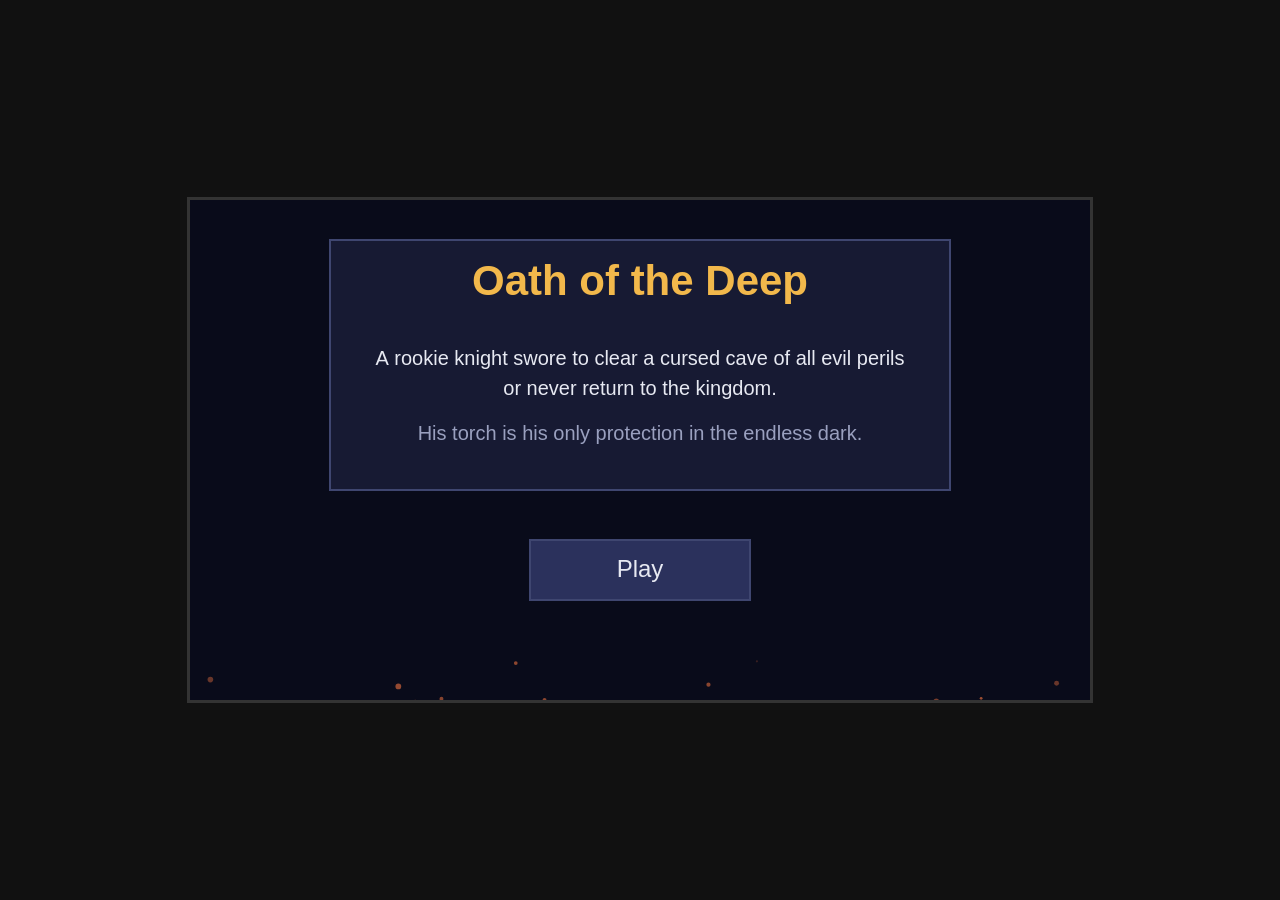
<file: index.html>
<!DOCTYPE html>
<html>
<head>
    <meta charset="UTF-8" />
    <meta name="viewport" content="width=device-width, initial-scale=1.0" />
    <title>Oath of the Deep</title>
    <link rel="stylesheet" href="styles.css" />
</head>
<body>
    <canvas id="game"></canvas>
    <script type="module" src="./src/main.js"></script>
</body>
</html>
</file>
<file: styles.css>
/* Color Palette */
:root {
    /* Environment */
    --color-background: #090b1a;
    --color-panel: #171a33;
    --color-panel-soft: #23264a;
    --color-border: #3f4670;

    /* Text */
    --color-text-primary: #e7e9f2;
    --color-text-muted: #9aa0bf;

    /* Main accents */
    --color-accent-torch: #f2b84b;
    --color-accent-fire: #de6b3d;
    --color-accent-danger: #c94b4b;

    /* Character-inspired accents */
    --color-accent-knight: #b44646;
    --color-accent-steel: #8d96b8;
    --color-accent-goblin: #cfd96f;

    /* Buttons */
    --color-button: #2b315c;
    --color-button-text: #f4f1e8;

    /* Special effects */
    --torch-glow: rgba(242, 184, 75, 0.35);
    --shadow-overlay: rgba(5, 6, 16, 0.82);
}


body {
    /* Remove default browser margins */
    margin: 0;
    padding: 0;

    /* Full viewport height */
    height: 100vh;

    /* Center the game */
    display: flex;
    justify-content: center;
    align-items: center;

    /* Background outside the game */
    background-color: #111;

    /* Optional: nicer font rendering */
    font-family: Arial, Helvetica, sans-serif;
}

/* Game canvas */
canvas {
    display: block;

    /* Optional frame around game */
    border: 3px solid #333;

    /* Background inside game */
    background: #000;

    /* Prevent blurry scaling */
    image-rendering: pixelated;
}
</file>
